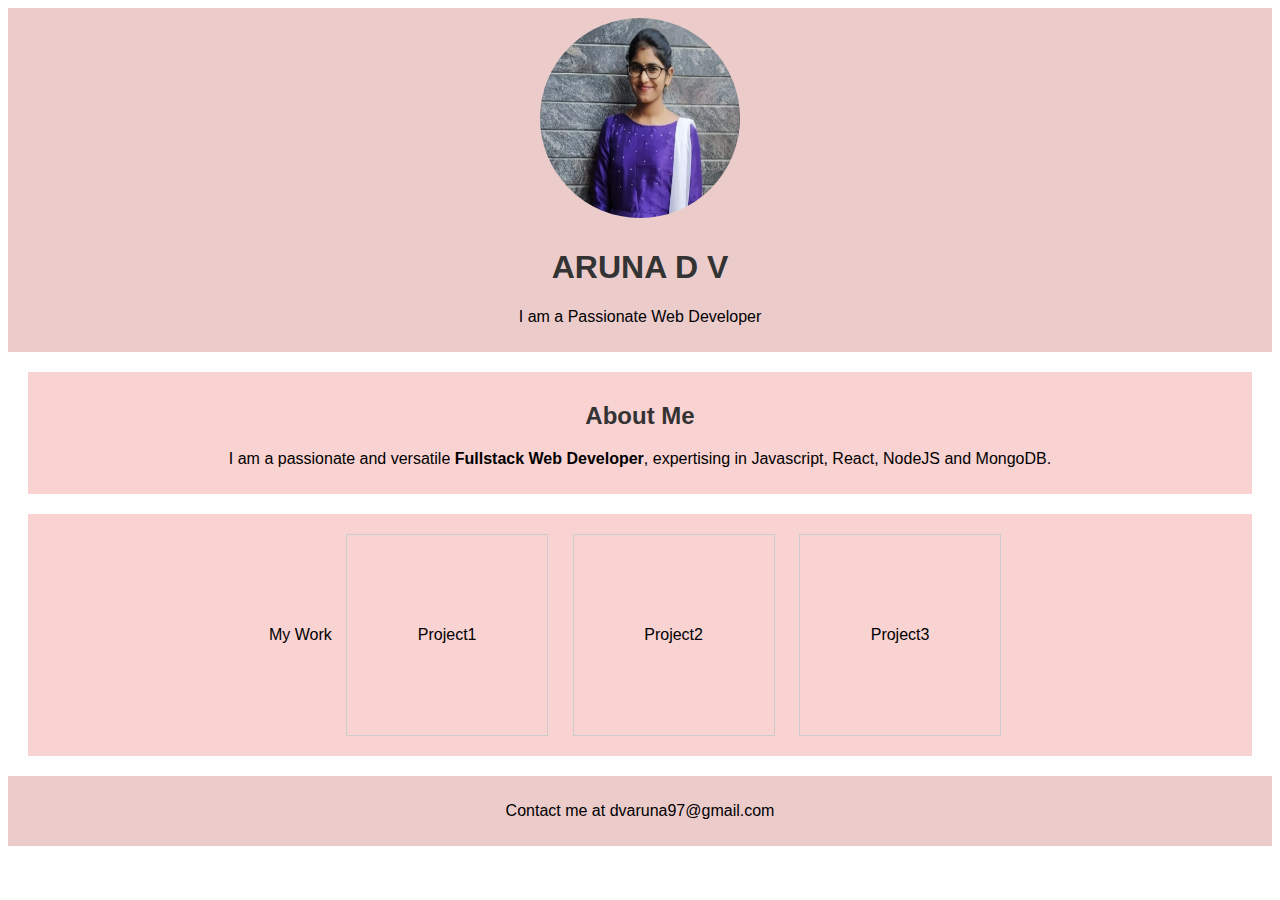
<file: HTML-Project1/index.html>
<html>
  <head>
    <title>Aruna D V - Portfolio</title>
    <link rel="stylesheet" type="text/css" href="./style.css">
  </head>
  <body>
    
    <header>
      <img src="./images/Aruna.png" alt="my-image">
      <h1>ARUNA D V</h1>
      <p>I am a Passionate Web Developer</p>  
    </header>
    <section id="bio">
      <h2>About Me</h2>
      <p>I am a passionate and versatile <strong>Fullstack Web Developer</strong>, 
        expertising in Javascript, React, NodeJS and MongoDB.  </p>
    </section>
    <section id="work">
      <h>My Work</h>
      <div id="project1" class="project">Project1</div>
      <div id="project2" class="project">Project2</div>
      <div id="project3" class="project">Project3</div>
    </section>

    <footer>
      <p>Contact me at dvaruna97@gmail.com</p>
    </footer>


  </body>
</html>
</file>
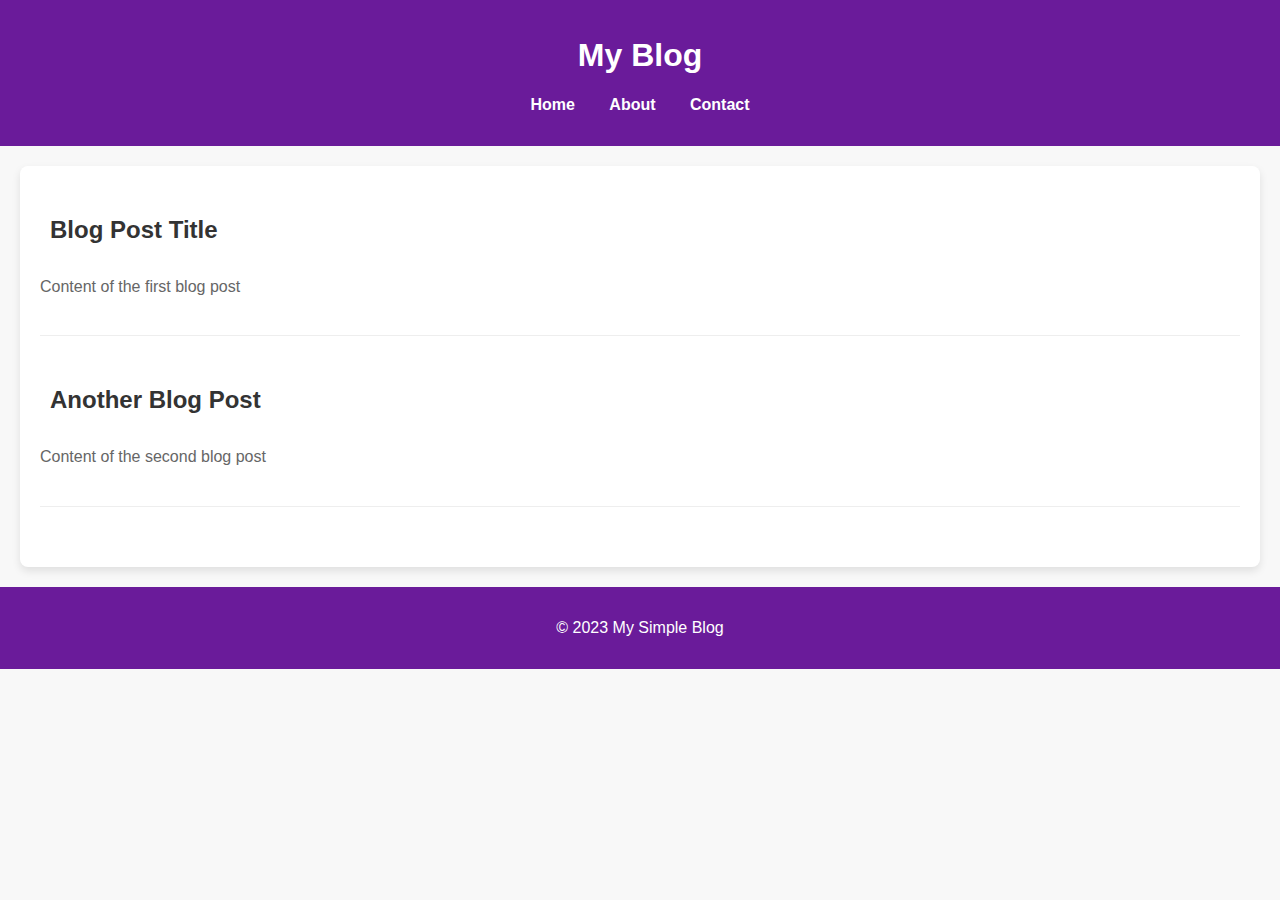
<file: HTML-Project2/index.html>
<html>
  <head>
    <title>My Simple Blog</title>
    <link rel="stylesheet" href="./styles.css">
  </head>
  <body>
    <header>
      <h1>My Blog</h1>
      <nav>
        <ul><li><a href="#">Home</a></li>
        <li><a href="#">About</a></li>
        <li><a href="#">Contact</a></li></ul>
      </nav>
    </header>
    <main>
      <article>
        <h2>Blog Post Title</h2>
        <p>Content of the first blog post</p>
      </article>
      <article>
        <h2>Another Blog Post</h2>
        <p>Content of the second blog post</p>
      </article>
    </main>
    <footer>
      <p>© 2023 My Simple Blog</p>
    </footer>
  </body>
</html>
</file>
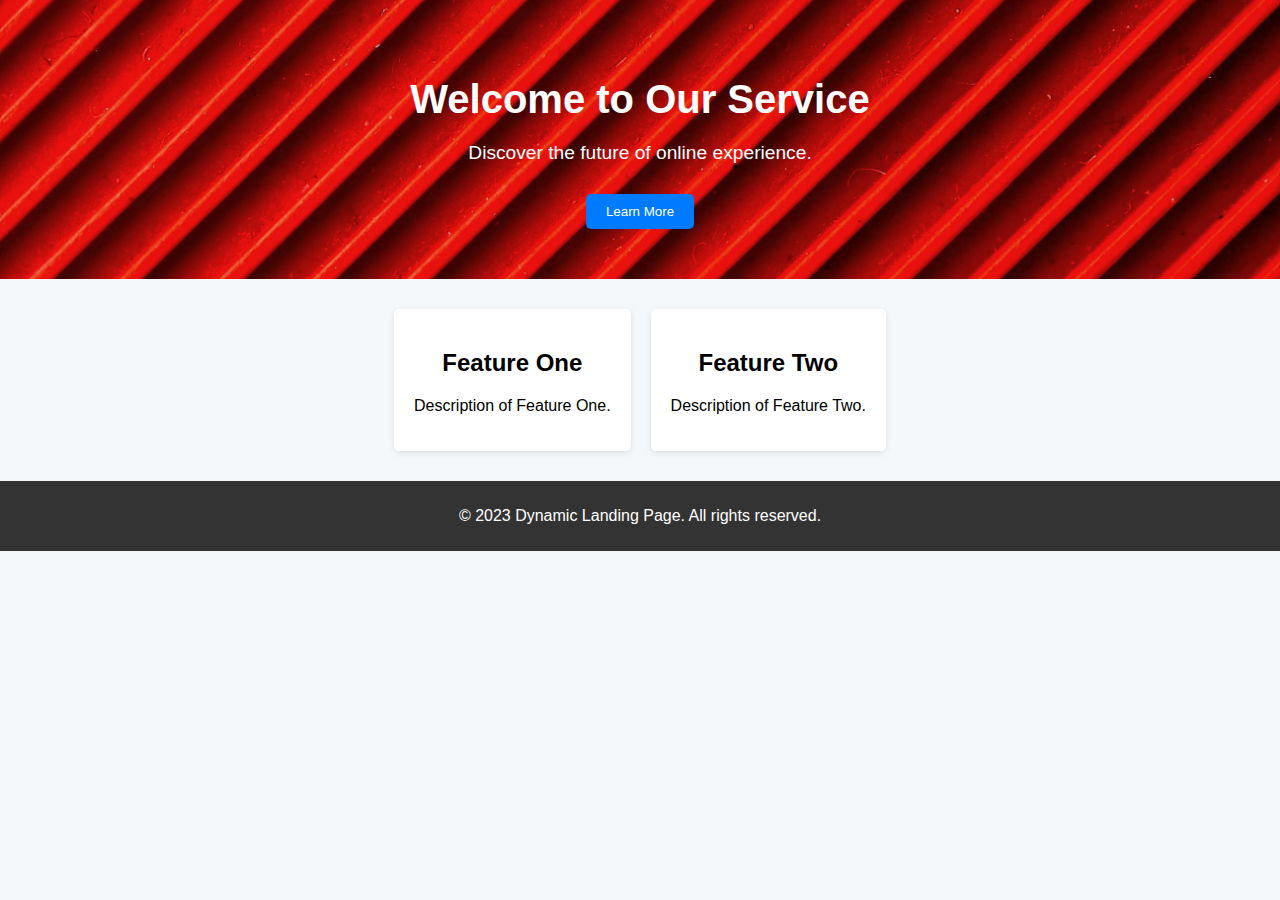
<file: HTML-Project3/index.html>
<!DOCTYPE html>
<html>
<head>
    <title>Dynamic Landing Page</title>
    <link rel="stylesheet" href="style.css">
</head>
<body>
    <header>
        <h1>Welcome to Our Service</h1>
        <p>Discover the future of online experience.</p>
        <button class="action-button">Learn More</button>
    </header>

    <section class="features">
        <div class="feature">
            <h2>Feature One</h2>
            <p>Description of Feature One.</p>
        </div>
        <div class="feature">
            <h2>Feature Two</h2>
            <p>Description of Feature Two.</p>
        </div>
        <!-- More features -->
    </section>

    <footer>
        <p>© 2023 Dynamic Landing Page. All rights reserved.</p>
    </footer>
</body>
</html>
</file>
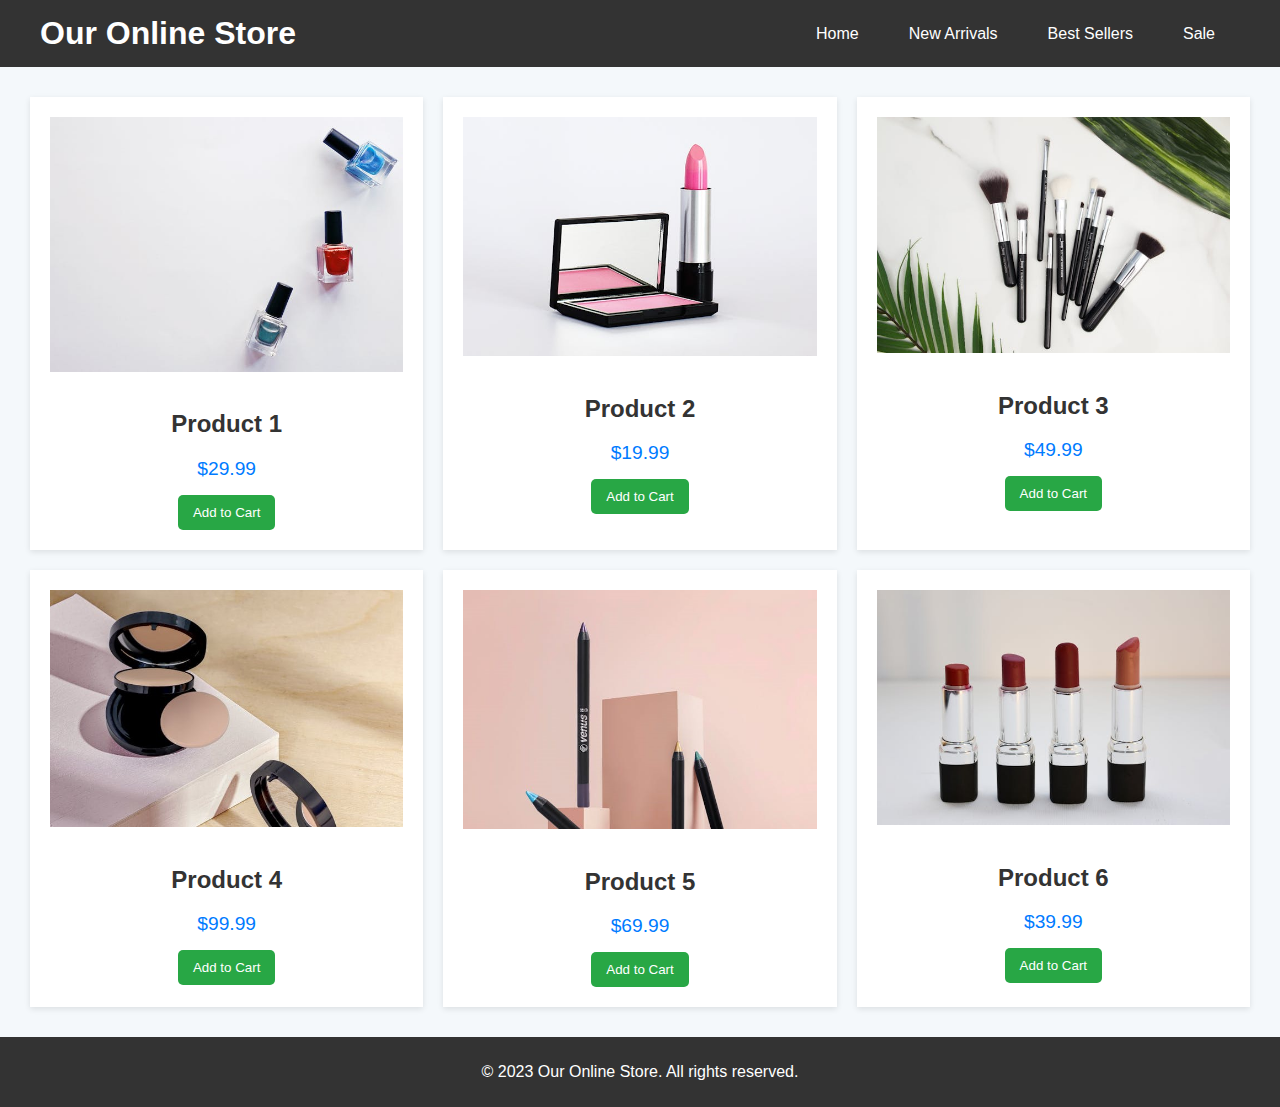
<file: HTML-project4/index.html>
<!DOCTYPE html>

<head>
  <title>E-Commerce Product Page</title>
  <link rel="stylesheet" href="./style.css">
  <link rel="stylesheet" href="https://cdnjs.cloudflare.com/ajax/libs/font-awesome/6.0.0-beta3/css/all.min.css">

</head>

<body>
  <header>
    <div class="header-content">
      <h1>Our Online Store</h1>
      <nav>
        <ul>
          <li><a href="#home">Home</a></li>
          <li><a href="#new-arrivals">New Arrivals</a></li>
          <li><a href="#best-sellers">Best Sellers</a></li>
          <li><a href="#sale">Sale</a></li>
        </ul>
      </nav>
    </div>
  </header>
  <main class="product-container">
    <section class="product" id="product1">
      <img src="./images/nail-polish.jpg" alt="product 1" width="100%">
      <h2>Product 1</h2>
      <p class="price">$29.99</p>
      <button class="add-to-cart">Add to Cart</button>
    </section>
    <section class="product" id="product2">
      <img src="./images/mirror.jpg" alt="product 2" width="100%">
      <h2>Product 2</h2>
      <p class="price">$19.99</p>
      <button class="add-to-cart">Add to Cart</button>
    </section>
    <section class="product" id="product3">
      <img src="./images/brushes.jpg" alt="product 3" width="100%">
      <h2>Product 3</h2>
      <p class="price">$49.99</p>
      <button class="add-to-cart">Add to Cart</button>
    </section>
    <section class="product" id="product4">
      <img src="./images/compact-powder.jpg" alt="product 4" width="100%">
      <h2>Product 4</h2>
      <p class="price">$99.99</p>

      <button class="add-to-cart">Add to Cart</button>
    </section>
    <section class="product" id="product5">
      <img src="./images/liner.jpg" alt="product 5" width="100%">
      <h2>Product 5</h2>
      <p class="price">$69.99</p>
      <button class="add-to-cart">Add to Cart</button>
    </section>
    <section class="product" id="product6">
      <img src="./images/lipstick.jpg" alt="product 6" width="100%">
      <h2>Product 6</h2>
      <p class="price">$39.99</p>
      <button class="add-to-cart">Add to Cart</button>
    </section>
  </main>

  <footer>
    <p>© 2023 Our Online Store. All rights reserved.</p>
  </footer>

</body>

</html>
</file>
<file: HTML-Project1/style.css>
body {
  font-family: Arial, Helvetica, sans-serif;
}

header {
  text-align: center;
  padding: 10px;
  background-color: #eccbcb;
}

header img {
  width: 200px;
  height: 200px;
  border-radius: 50%;
  margin-bottom: 10px;
}

section {
  margin: 20px;
}

.project {
  width: 200px; /*Square dimensions*/
  height: 200px;
  border: 1px solid #ccc;
  margin: 10px;
  display: inline-block; /*Aligns the containers side by side*/
  text-align: center;
  line-height: 200px; /*Vertically centers the text*/
}

h1, h2 {
  color: #333;
}

#bio, #work {
  background-color: #f9d2d2;
  text-align: center;
  padding: 10px;
}

footer {
  background-color: #eccbcb;
  text-align: center;
  padding: 10px;
}
</file>
<file: HTML-Project2/styles.css>
body {
  font-family: 'Arial', sans-serif;
  padding: 0;
  margin: 0;
  background-color: #f8f8f8; /*light background for the entire page */
}

header {
  background-color: #6a1b9a;
  color: #ffffff;
  text-align: center;
  padding: 1em 0;
}

header nav ul {
  list-style: none;
  padding: 0;
  
}

header nav ul li{
  display: inline;
  margin: 0 15px;
}

header nav ul li a{
  color: #ffffff;
  text-decoration: none;
  font-weight: bold;
}

main {
  margin: 20px;
  background-color: #ffffff;
  padding: 20px;
  border-radius: 8px;
  box-shadow: 0 4px 8px rgba(0, 0, 0, 0.1) ;
}

article {
  margin-bottom: 40px;
  padding-bottom: 20px;
  border-bottom: 1px solid #eeeeee; /*Separator for articles*/
}

article h2 {
  color: #333333;
  padding: 10px;
}

article p {
  color: #666666;
  line-height: 1.6;
}

footer {
  background-color: #6a1b9a;
  color: #ffffff;
  text-align: center;
  padding: 1em 0;
}
</file>
<file: HTML-Project3/style.css>
body {
  font-family: Arial, Helvetica, sans-serif;
  margin: 0;
  padding: 0;
  background-color: #f4f8fb;
  text-align: center;
}

header {
  background-image: url(./images/bc.jpg);
  color: white;
  padding: 50px 20px;
  background-size: cover;
  background-position: center;
}

header h1 {
  font-size: 2.5rem;
  margin-bottom: 20px;
}

header p {
  font-size: 1.2rem;
  margin-bottom: 30px;
}

.action-button {
  padding: 10px 20px;
  background-color: #007bff;
  color: white;
  border: none;
  border-radius: 5px;
  cursor: pointer;
  transition: background-color 0.3s;
}

.action-button:hover {
  background-color: #0056b3;
}

.features {
  display: flex;
  justify-content: center;
  padding: 20px;
}

.feature {
  margin: 10px;
  padding: 20px;
  background-color: white;
  border-radius: 5px;
  box-shadow: 0 2px 6px rgba(0, 0, 0, 0.1);
  transition: transform 0.3s ease, box-shadow 0.3s ease;
}

.feature:hover {
  transform: scale(1.05);
  box-shadow: 0 4px 8px rgba(0, 0, 0, 0.15);
}

footer {
  background-color: #333;
  color: white;
  text-align: center;
  padding: 10px 0;
}
</file>
<file: HTML-project4/style.css>
body {
  font-family: Arial, Helvetica, sans-serif;
  margin: 0;
  padding: 0;
  background-color: #f4f8fb;
}

header {
  background-color: #333;
  color: white;
  padding: 15px 0;
  display: flex;
  justify-content: space-between;
  align-items: center;
}

.header-content {
  display: flex;
  align-items: center;
  width: 100%;
  max-width: 1200px;
  margin: 0 auto; /*center the content within the container*/
  padding: 0 20px;
}

.header-content h1 {
  margin: 0;
  flex-grow: 1;
}

nav ul {
  list-style: none;
  display: flex;
  margin: 0;
  padding: 0;
}
nav ul li {
  margin: 0 15px;
}

nav ul li a {
  color: white;
  text-decoration: none;
  padding: 5px 10px;
  transition: color 0.3s ease
}

nav ul li a:hover {
  color: #a8dadc;
}
.cart-icon {
  display: flex;
  align-items: center;
}

.cart-icon i {
  width: 30px;
  height: auto;
}

.product-container {
  display: flex;
  justify-content: center;
  padding: 20px;
  flex-wrap: wrap;
  text-align: center;
}

.product {
  background-color: white;
  margin: 10px;
  padding: 20px;
  width: calc((100% / 3) - 60px);
  box-shadow: 0 2px 6px rgba(0,0,0,0.1);
}

.product:hover {
  transform: translate(-5px);
  box-shadow: 0 4px 8px rgba(0,0,0,0.15);
}

.product img {
  max-width: 100%;
  height:auto;
  margin-bottom: 15px;
}

.product h2 {
  color: #333;
  margin-bottom: 10px;
}

.price {
  color: #007bff;
  font-size: 1.2rem;
  margin-bottom: 15px;
}

.add-to-cart {
  background-color: #28a745;
  color: white;
  border: none;
  padding: 10px 15px;
  cursor: pointer;
  border-radius: 5px;
  transition: backgrond-color 0.3s;
}

.add-to-cart:hover {
  background-color: #218838;
}
footer {
  background-color: #333;
  color: white;
  text-align: center;
  padding: 10px 0;
}

@media screen and (max-width: 768px){
  .product {
    width:calc((100% / 2) - 40px)
  }
}

@media screen and (max-width: 480px){
  .product {
    width: 100%;
  }
}
</file>
